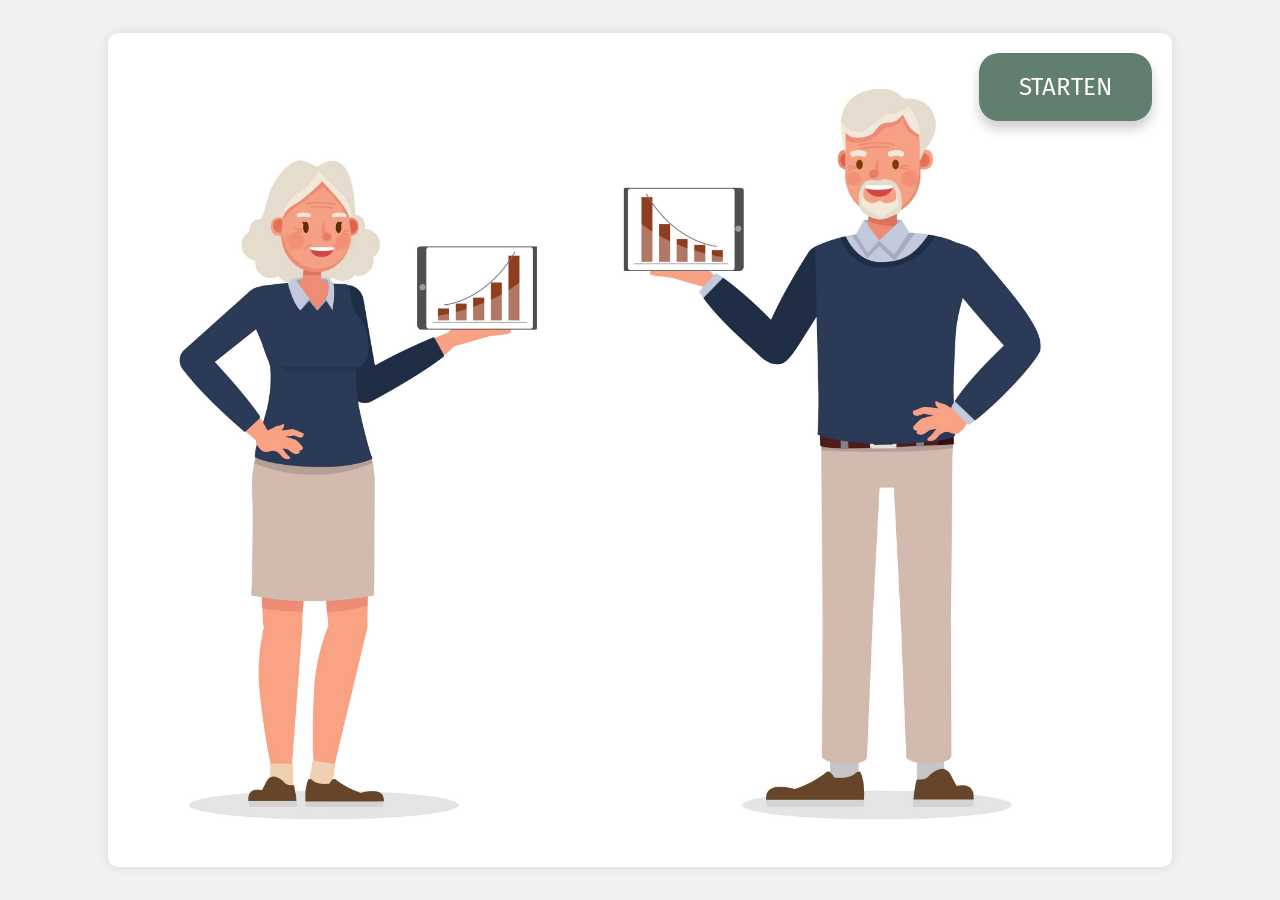
<file: index.html>
<!DOCTYPE html>
<html lang="en">
<head>
    <meta charset="UTF-8">
    <meta name="viewport" content="width=device-width, initial-scale=1.0">
    <title>K-means Demonstration</title>
    <link rel="stylesheet" href="initial.css">
    <link rel="stylesheet" href="https://fonts.googleapis.com/css2?family=Fira+Sans:wght@400;500;600;700&display=swap">
</head>
<body>
    <div class="container">
        <button class="button" onclick="window.location.href='introduction.html'">STARTEN</button>
        <div class="content">
            <img src="front.jpeg" alt="Help João">
        </div>
    </div>
</body>
</html>
</file>
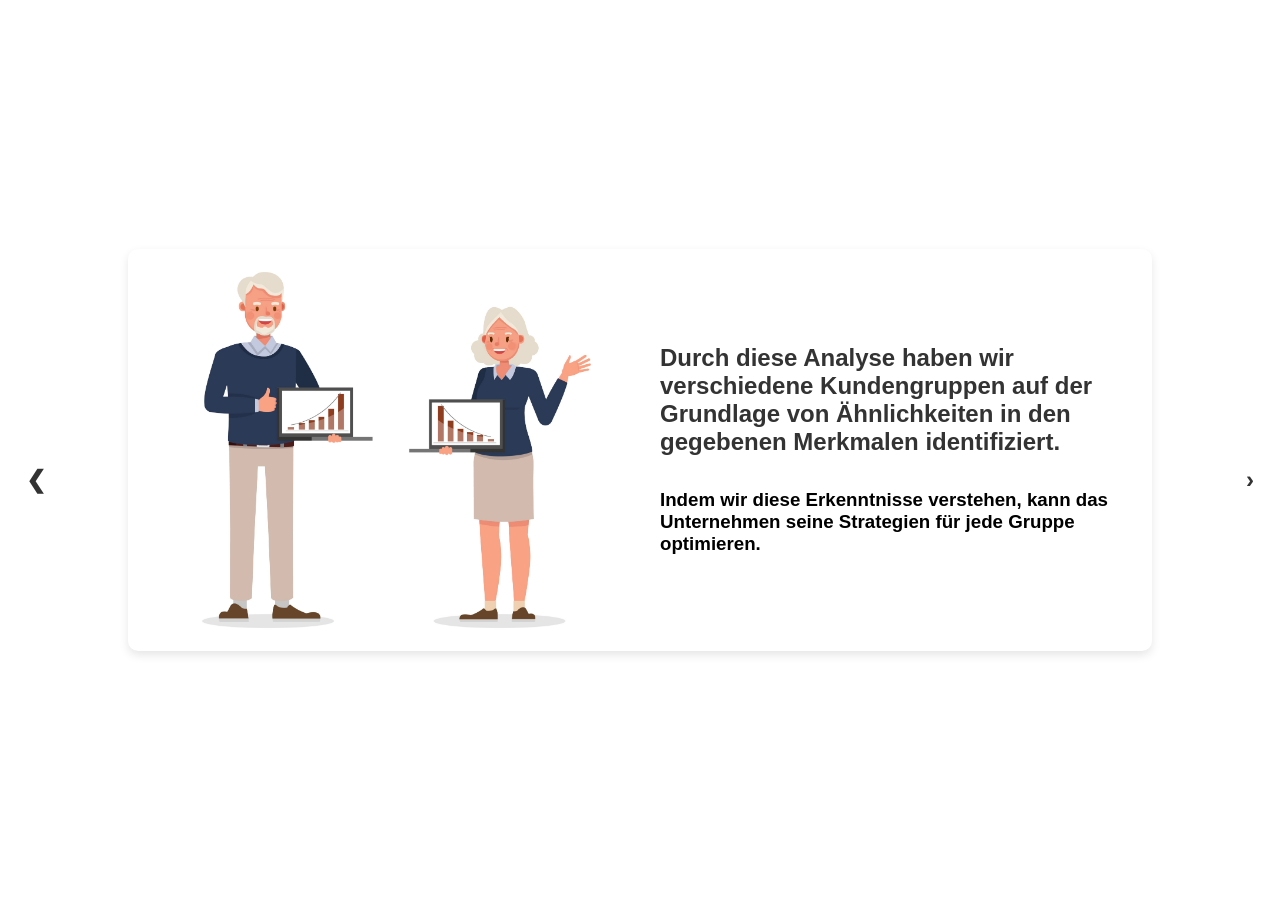
<file: end.html>
<!DOCTYPE html>
<html lang="de">
<head>
    <meta charset="UTF-8">
    <meta name="viewport" content="width=device-width, initial-scale=1.0">
    <title>Einführung</title>
    <link rel="stylesheet" href="introduction.css">
</head>
<body>
    <div class="container">

        <div class="slider-container">
            <!-- Slide 1 -->
            <div class="slide">
                <div class="image-section">
                    <img src="secondPage.jpeg" alt="StudentJoao">
                </div>
                <div class="text-section">
                    <h2>
                        Durch diese Analyse haben wir verschiedene Kundengruppen auf der Grundlage von Ähnlichkeiten in den gegebenen Merkmalen identifiziert.
                    </h2>
                    <br>
                    <h3>
                        Indem wir diese Erkenntnisse verstehen, kann das Unternehmen seine Strategien für jede Gruppe optimieren. 
                    </h3>
                </div>
            </div>

            <!-- Slide 2 -->
            <div class="slide">
                <div class="image-section">
                    <img src="secondPage.jpeg" alt="StudentJoao">
                </div>
                <div class="text-section">
                    <h2>
                        Diese Informationen dienen als wertvolle Orientierungshilfe für das Marketing-Team, um effektive Kampagnen und Werbestrategien zu entwickeln, die die Kundenbindung verbessern und das Umsatzwachstum in der Zukunft fördern.     
                    </h2>
                    <br>
                    <h2>
                         Zum Beispiel sind die Cluster, die Personen mit sowohl hohen Ausgabewerten als auch hohen Jahreseinkommen zusammenfassen, besonders geeignet, um teure Produkte zu bewerben.                    
                    </h2>
                    <br>
                </div>
            </div>


        </div>
    </div>

    <!-- Arrows (Prev and Next) -->
    <a class="prev" id="prev" onclick="changeSlide(-1)">&#10094;</a>
    <a class="next" id="next" onclick="changeSlide(1)">&#10095;</a>

    <script src="introduction.js"></script>
</body>
</html>
</file>
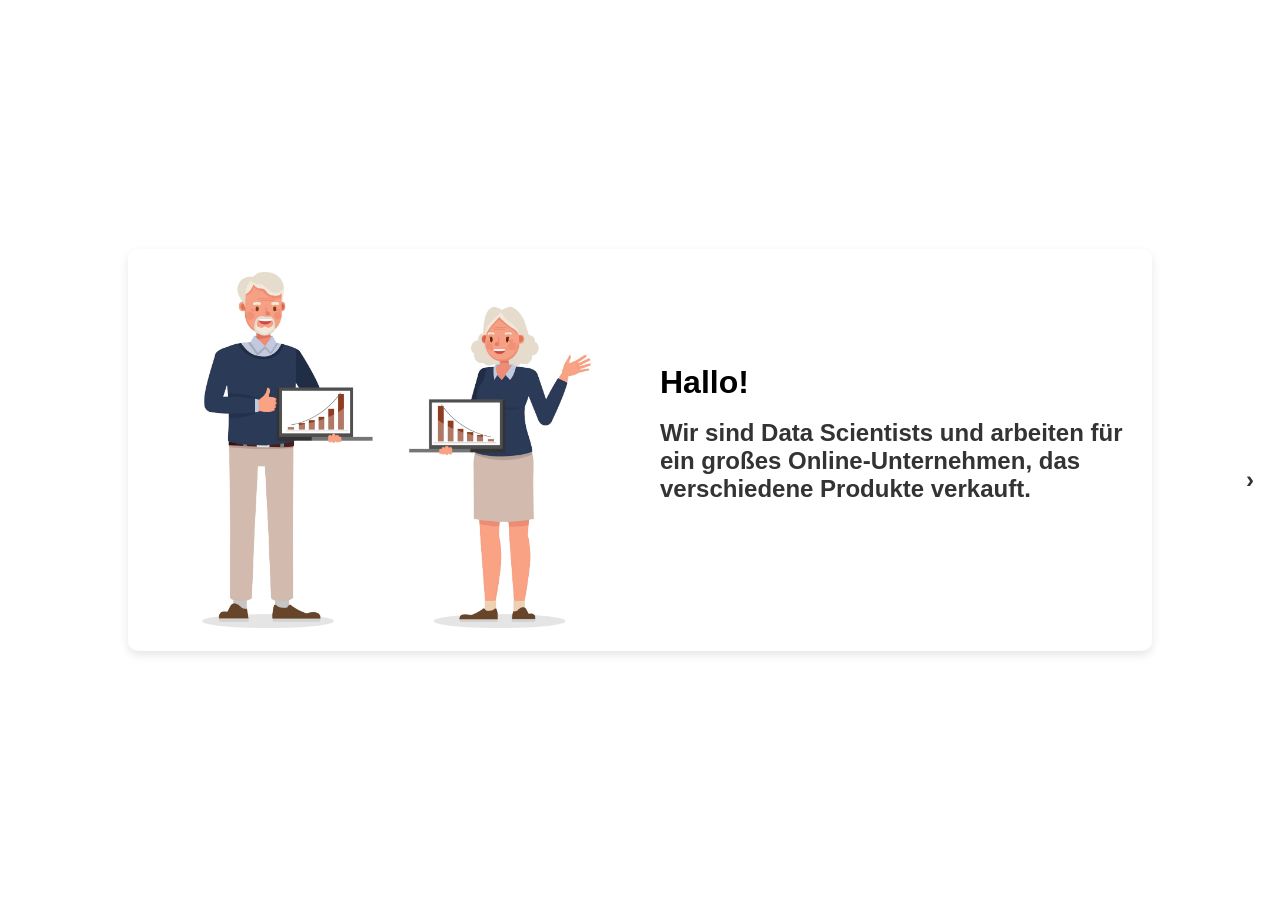
<file: introduction.html>
<!DOCTYPE html>
<html lang="de">
<head>
    <meta charset="UTF-8">
    <meta name="viewport" content="width=device-width, initial-scale=1.0">
    <title>Einführung</title>
    <link rel="stylesheet" href="introduction.css">
</head>
<body>
    <div class="container">

        <div class="slider-container">
            <!-- Slide 1 -->
            <div class="slide">
                <div class="image-section">
                    <img src="secondPage.jpeg" alt="StudentJoao">
                </div>
                <div class="text-section">
                    <h1>
                        Hallo! 
                    </h1>
                    <br>
                    <h2>
                        Wir sind Data Scientists und arbeiten für ein großes Online-Unternehmen, das verschiedene Produkte verkauft.            
                    </h2>
                    <br>
                </div>
            </div>

            <!-- Slide 2 -->
            <div class="slide">
                <div class="image-section">
                    <img src="secondPage.jpeg" alt="StudentJoao">
                </div>
                <div class="text-section">
                    <p>
                        Unser Unternehmen möchte personalisierte Werbung für Kunden basierend auf ihren Eigenschaften anbieten.
                    </p>
                    <br>
                </div>
            </div>

            <!-- Slide 2 -->
            <div class="slide">
                <div class="text-section">
                    <br>
                    <p>
                        Das Unternehmen hat uns einen Datensatz mit unbeschrifteten Informationen gegeben – insbesondere das Jahreseinkommen (Annual Income) und einen Ausgabenscore (Spending Score). <br>Den Ausgabenscore legt das Unternehmen basierend auf dem generellen Kundenverhalten fest und dementsprechend, wieviel die Kunden in der Vergangenheit ausgegeben haben.  
                    </p>
                    <br>
                </div>
                <div class="image-section">
                    <img src="secondPage.jpeg" alt="StudentJoao">
                </div>
            </div>

            <!-- Slide 2 -->
            <div class="slide">
                <div class="text-section">
                    <br>
                    <p>Unsere Aufgabe ist es, diese Kunden zu verstehen und sie in verschiedene Gruppen basierend auf ähnlichen Eigenschaften zu unterteilen. Sobald wir diese Gruppen identifiziert haben, werden wir die Ergebnisse mit dem Marketing-Team teilen, damit sie gezielte Werbestrategien für jede Gruppe entwickeln können.</p>
                </div>
                <div class="image-section">
                    <img src="secondPage.jpeg" alt="StudentJoao">
                </div>
            </div>

            <!-- Slide 3 -->
            <div class="slide">
                <div class="image-section">
                    <img src="secondPage.jpeg" alt="StudentJoao">
                </div>
                <div class="text-section">
                    <h2>
                        Angesichts des Ziels und der bereitgestellten unbeschrifteten Daten, welcher Ansatz ist am besten geeignet?
                    </h2>
                    <form id="quiz-form-2">
                        <label>
                            <input type="radio" name="answer" value="A">
                            A) Einen unüberwachten Lernalgorithmus anwenden, um Kunden basierend auf Ähnlichkeiten zu gruppieren.
                        </label><br>
                        <label>
                            <input type="radio" name="answer" value="B">
                            B) Einen überwachten Lernalgorithmus verwenden, um Labels aus Einkommen und Ausgabenscore vorherzusagen.
                        </label><br>
                        <label>
                            <input type="radio" name="answer" value="C">
                            C) Falsche Labels zu den Daten hinzufügen, um eine überwachte Klassifikation zu ermöglichen.
                        </label><br>
                        <label>
                            <input type="radio" name="answer" value="D">
                            D) Einen Verstärkungslernalgorithmus verwenden, um durch Trial-and-Error die Kundenbindung zu maximieren.
                        </label><br>
                        <br>
                        <button class="button" type="button" onclick="checkAnswerSlide2()">Senden</button>
                    </form>
                    <br>
                    <p id="feedback-2" style="display:none;"></p>
                </div>
            </div>

            <!-- Slide 4 -->
            <div class="slide">
                <div class="text-section">
                    <h2>
                        Da wir keine Labels im Datensatz haben und unser Ziel darin besteht, Kunden basierend auf ihren Ähnlichkeiten in verschiedene Gruppen zu clustern, werden wir einen unüberwachten Lernalgorithmus verwenden, um diese Daten zu analysieren.
                    </h2>
                </div>
                <div class="image-section">
                    <img src="secondPage.jpeg" alt="Student Dataset" style="width: 400px; height: auto;">
                </div>
            </div>

            <!-- Slide 6 -->
            <div class="slide">
                <div class="image-section">
                    <img src="secondPage.jpeg" alt="StudentJoao">
                </div>
                <div class="text-section">
                    <h2>
                        Genauer gesagt werden wir einen beliebten unüberwachten Lernalgorithmus namens K-means Clustering verwenden.
                    </h2>
                    <br>
                    <h2>
                        Tauchen wir also in den K-means Clustering-Algorithmus ein und sehen, wie er Gruppen mit unbeschrifteten Daten erstellt!
                    </h2>
                </div>
            </div>
        </div>
    </div>

    <!-- Arrows (Prev and Next) -->
    <a class="prev" id="prev" onclick="changeSlide(-1)">&#10094;</a>
    <a class="next" id="next" onclick="changeSlide(1)">&#10095;</a>    

    <script src="introduction.js"></script>
</body>
</html>
</file>
<file: initial.css>
body {
    font-family: 'Fira Sans';
    background-color: #f0f0f0;
    margin: 0;
    padding: 0;
    display: flex;
    justify-content: center;
    align-items: center;
    height: 100vh;
}
.container {
    font-family: 'Fira Sans';
    background-color: white;
    border-radius: 10px;
    box-shadow: 0 0 10px #0000001a;
    overflow: hidden;
    width: 80%;
    max-width: 1200px;
    padding: 20px;
    position: relative;
    max-height: 100vh; /* Ensure it doesn't exceed the viewport height */
    overflow-y: auto; 
}
.button {
    font-family: 'Fira Sans';
    position: absolute;
    top: 20px;
    right: 20px;
    color: white;
    background-color: rgb(98, 126, 110);
    border: none;
    font-size: 24px;
    border-radius: 20px;
    padding: 20px 40px;
    cursor: pointer;
    box-shadow: 0 8px 12px rgba(17, 17, 17, 0.2);
}
.button:hover {
    background-color: rgb(98, 126, 110);
}

.content {
    display: flex;
    justify-content: center;
    align-items: center;
}
.content img {
    max-width: 100%;
    border-radius: 10px;
}
</file>
<file: introduction.css>
* {
    margin: 0;
    padding: 0;
    box-sizing: border-box;
}

body {
    font-family: 'Fira Sans', Arial, sans-serif;
    background-color: #ffff;
    display: flex;
    justify-content: center;
    align-items: center;
    height: 100vh;
    position: relative;
}

/* Container to hold the entire slider */
.container {
    width: 80%;
    max-width: 1200px;
    margin: auto;
    background-color: #fff;
    border-radius: 10px;
    padding: 20px;
    box-shadow: 0 4px 10px rgba(0, 0, 0, 0.1);
    position: relative;
    z-index: 1; /* Ensure the container is under the arrows */
}

/* Slider Container */
.slider-container {
    width: 100%;
    overflow: hidden;
    display: flex;
    justify-content: center;
    align-items: center;
    height: auto;
}

/* Individual slides */
.slide {
    display: none;
    flex-direction: row;
    justify-content: space-between;
    align-items: center;
    width: 100%;
}

/* Image section for all slides */
.image-section {
    flex: 1;
    padding-right: 20px;
    display: flex;
    justify-content: center;
}

.image-section img {
    max-width: 100%;
    height: auto;
    border-radius: 10px;
}

/* Text section for all slides */
.text-section {
    flex: 1;
    padding-left: 20px;
    text-align: left;
}

.text-section h2 {
    font-size: 24px;
    margin-bottom: 15px;
    font-weight: bold;
    color: #333;
}

.text-section p {
    font-size: 18px;
    color: #333;
    font-weight: bold;
}

.slide:nth-child(4) {
    flex-direction: column;
    text-align: center;
    justify-content: center;
    align-items: center;
}

.slide:nth-child(4) .text-section h2 {
    font-size: 24px;
    margin-bottom: 20px;
    color: #333;
}

.slide:nth-child(4) .image-section {
    margin-bottom: 20px;
}

.slide:nth-child(4) .image-section img{
    max-width: 80%;
    height: auto;
    border-radius: 10px;
}

.slide:nth-child(4) .text-section p {
    font-size: 18px;
    color: #333;
    font-weight: bold;
}

/* Arrows outside the container */
.prev, .next {
    cursor: pointer;
    position: absolute;
    top: 50%;
    padding: 16px;
    color: #333;
    font-weight: bold;
    font-size: 24px;
    transition: 0.6s ease;
    user-select: none;
    z-index: 2; /* Make sure the arrows are above everything */
}

.prev {
    left: 10px;
}

.next {
    right: 10px;
}

.prev:hover, .next:hover {
    background-color: rgba(0, 0, 0, 0.8);
    color: #fff;
}

.button {
    font-family: 'Fira Sans';
    color: white;
    background-color: rgb(98, 126, 110);
    border: none;
    font-size: 15px;
    border-radius: 20px;
    padding: 10px 20px;
    cursor: pointer;
    box-shadow: 0 8px 12px rgba(17, 17, 17, 0.2);
  }
  
  .button:hover {
    background-color: rgb(98, 126, 110);
  }

/* Adjust the positioning when the container is resized */
@media (max-width: 768px) {
    .prev, .next {
        font-size: 20px;
    }

    .text-section h2 {
        font-size: 20px;
    }

    .text-section p {
        font-size: 16px;
    }
}
</file>
